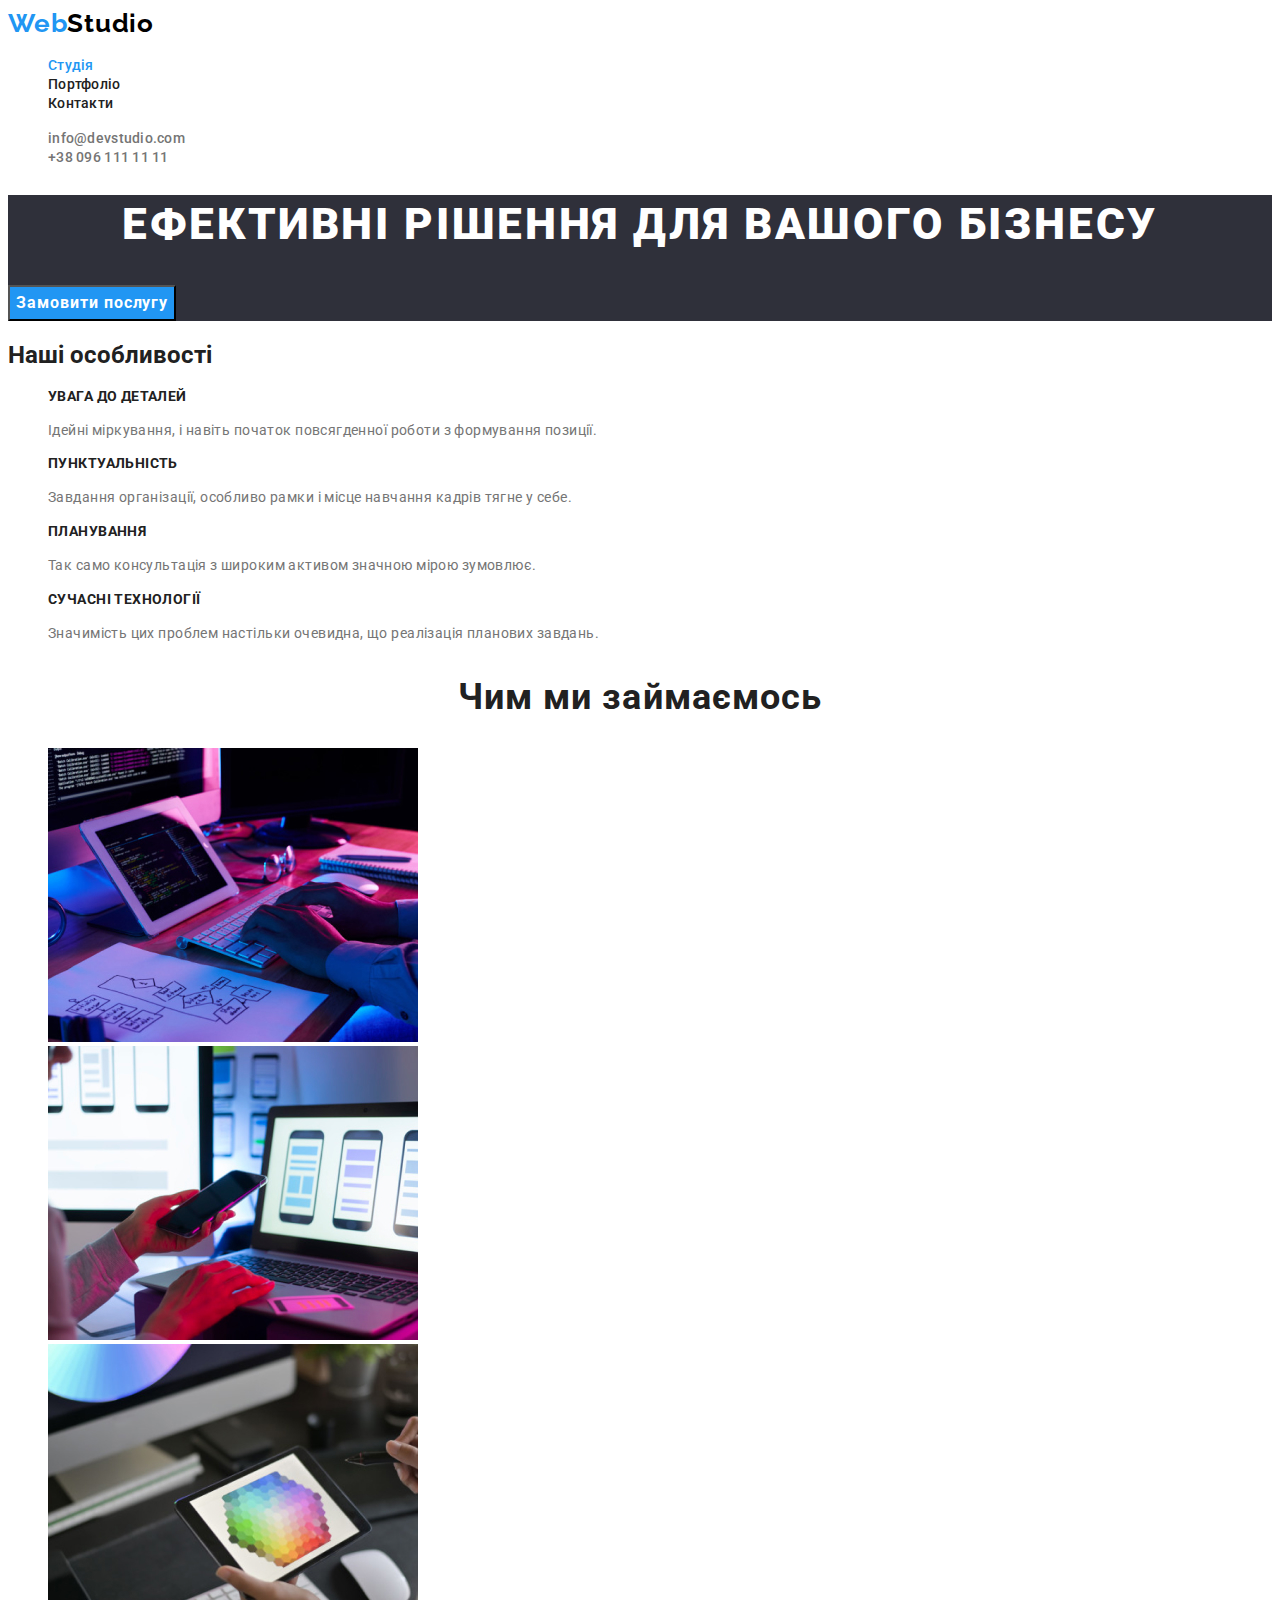
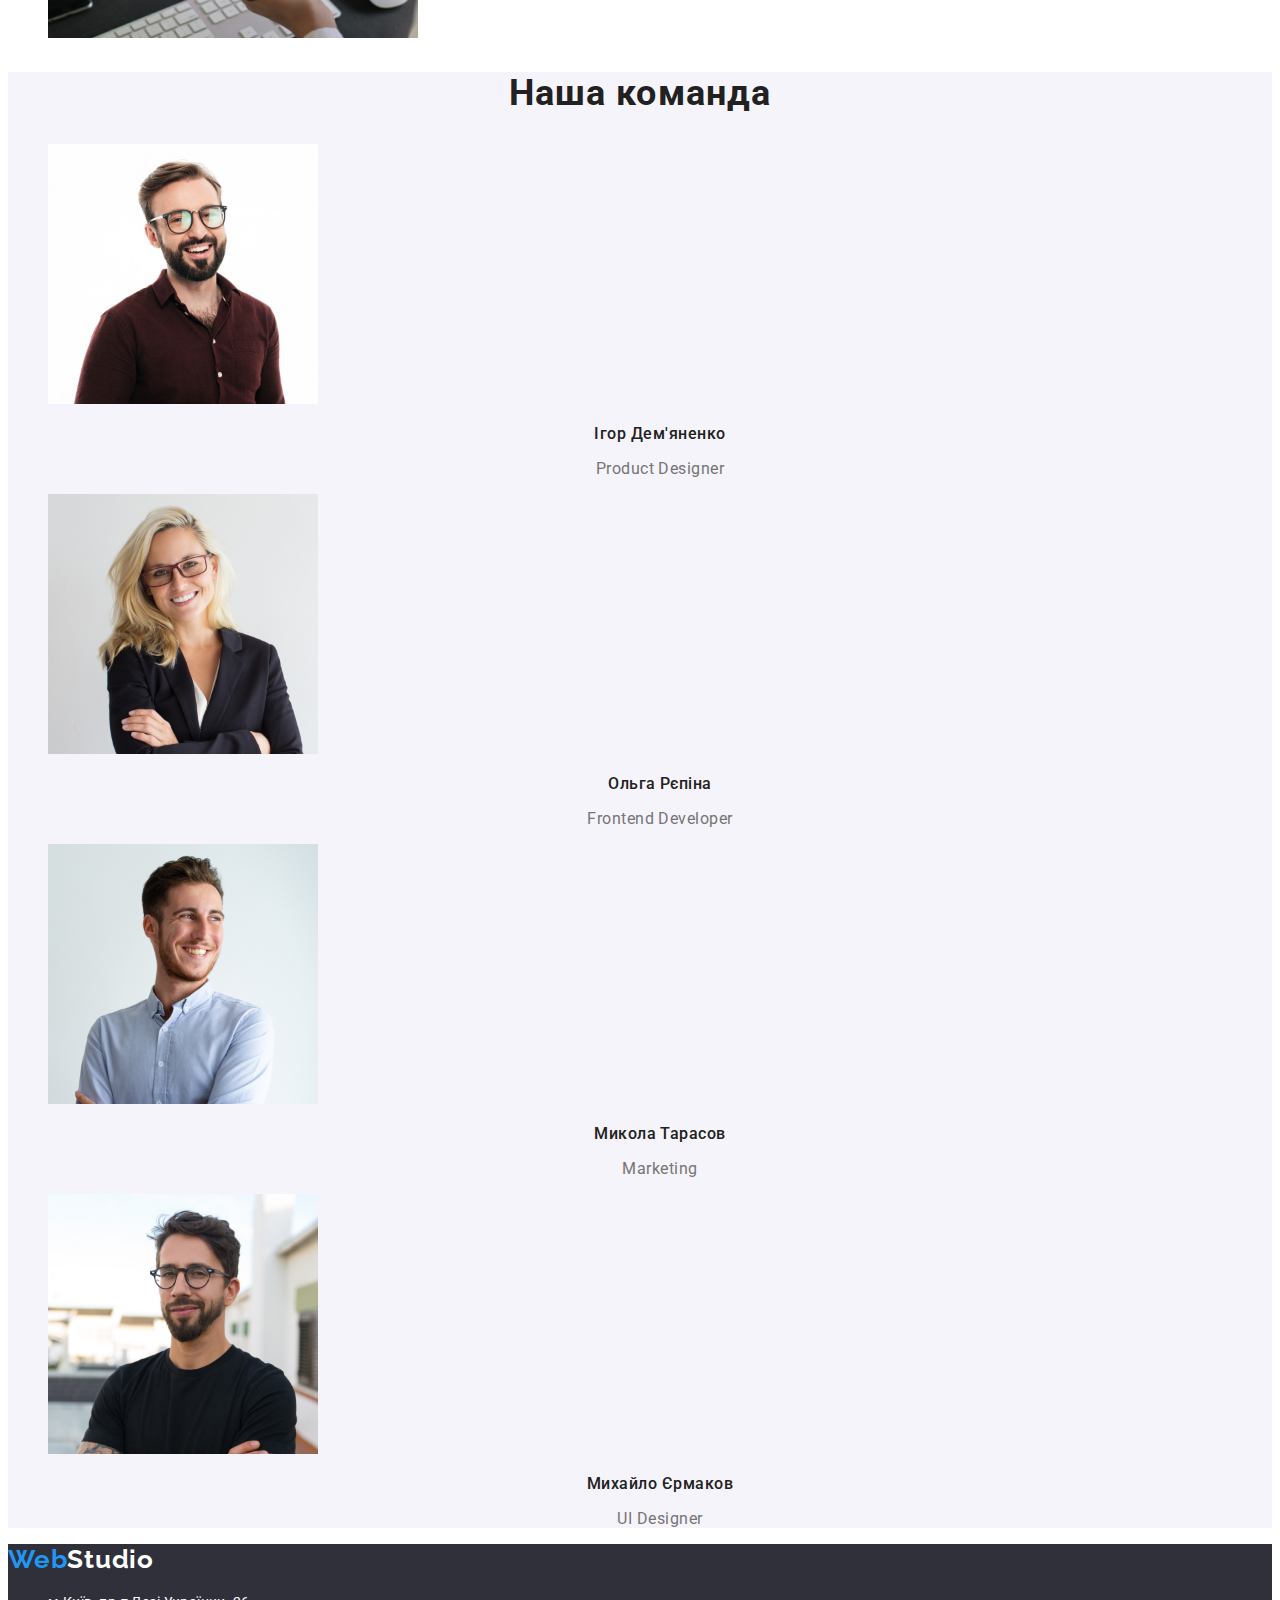
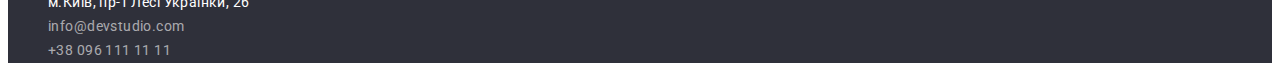
<file: index.html>
<!DOCTYPE html>
<html lang="uk">
  <head>
    <meta charset="UTF-8" />
    <meta http-equiv="X-UA-Compatible" content="IE=edge" />
    <meta name="viewport" content="width=device-width, initial-scale=1.0" />
    <title>WebStudio</title>
    <link rel="preconnect" href="https://fonts.googleapis.com" />
    <link rel="preconnect" href="https://fonts.gstatic.com" crossorigin />
    <link
      href="https://fonts.googleapis.com/css2?family=Raleway:wght@700&family=Roboto:wght@400;500;700;900&display=swap"
      rel="stylesheet"
    />
    <link rel="stylesheet" href="./css/style.css" />
  </head>
  <body>
    <header>
      <nav>
        <a href="./index.html" class="logo"> <span class="accent">Web</span>Studio </a>
        <ul class="nav-link">
          <li class="current"><a href="./index.html"> Студія </a></li>
          <li><a href="./portfolio.html"> Портфоліо </a></li>
          <li><a href=" "> Контакти </a></li>
        </ul>
        <ul class="adress-link">
          <li><a href="mailto:info@devstudio.com">info@devstudio.com</a></li>
          <li><a href="callto:+380961111111">+38 096 111 11 11</a></li>
        </ul>
      </nav>
    </header>
    <main>
      <section class="hero">
        <h1 class="main-title">ЕФЕКТИВНІ РІШЕННЯ ДЛЯ ВАШОГО БІЗНЕСУ</h1>
        <button type="button" class="btn">Замовити послугу</button>
      </section>
      <section>
        <h2>Наші особливості</h2>
        <ul class="features">
          <li>
            <h3>УВАГА ДО ДЕТАЛЕЙ</h3>
            <p>Ідейні міркування, і навіть початок повсягденної роботи з формування позиції.</p>
          </li>
          <li>
            <h3>ПУНКТУАЛЬНІСТЬ</h3>
            <p>Завдання організації, особливо рамки і місце навчання кадрів тягне у себе.</p>
          </li>
          <li>
            <h3>ПЛАНУВАННЯ</h3>
            <p>Так само консультація з широким активом значною мірою зумовлює.</p>
          </li>
          <li>
            <h3>СУЧАСНІ ТЕХНОЛОГІЇ</h3>
            <p>Значимість цих проблем настільки очевидна, що реалізація планових завдань.</p>
          </li>
        </ul>
      </section>
      <section>
        <h2 class="section-title">Чим ми займаємось</h2>
        <ul>
          <li>
            <img
              src="./images/box_1.jpg"
              alt="робоче місце з комп'ютером, планшетом та клавіатурою"
              width="370"
            />
          </li>
          <li>
            <img
              src="./images/box_2.jpg"
              alt="ноутбук із зображеннями макетів додатків на мобільному телефоні"
              width="370"
            />
          </li>
          <li>
            <img
              src="./images/box_3.jpg"
              alt="планшет із зображенням кольорової палітри"
              width="370"
            />
          </li>
        </ul>
      </section>
      <section class="team">
        <h2 class="section-title">Наша команда</h2>
        <ul>
          <li>
            <img src="./images/employee_1.jpg" alt="фотографія Ігора Дем'яненко" width="270" />
            <h3>Ігор Дем'яненко</h3>
            <p>Product Designer</p>
          </li>
          <li>
            <img src="./images/employee_2.jpg" alt="фотографія Ольги Рєпіної" width="270" />
            <h3>Ольга Рєпіна</h3>
            <p>Frontend Developer</p>
          </li>
          <li>
            <img src="./images/employee_3.jpg" alt="фотографія Миколи Тарасова" width="270" />
            <h3>Микола Тарасов</h3>
            <p>Marketing</p>
          </li>
          <li>
            <img src="./images/employee_4.jpg" alt="фотографія Михайла Єрмакова" width="270" />
            <h3>Михайло Єрмаков</h3>
            <p>UI Designer</p>
          </li>
        </ul>
      </section>
    </main>
    <footer class="footer">
      <a href="./index.html" class="footer-logo">
        <span class="accent">Web</span>Studio
      </a>
      <address> 
        <ul>
          <li class="footer-adress">
            <a
              href="https://www.google.com/maps/place/%D0%B1%D1%83%D0%BB%D1%8C%D0%B2%D0%B0%D1%80+%D0%9B%D0%B5%D1%81%D1%96+%D0%A3%D0%BA%D1%80%D0%B0%D1%97%D0%BD%D0%BA%D0%B8,+26,+%D0%9A%D0%B8%D1%97%D0%B2,+02000/@50.4265807,30.5383858,17z/data=!3m1!4b1!4m6!3m5!1s0x40d4cf0e033ecbe9:0x57a4dffefec77da0!8m2!3d50.4265807!4d30.5383858!16s%2Fg%2F1tctq5jv"
              target="_blank"
              rel="noopener
              noreferrer"
              >м.Київ, пр-т Лесі Українки, 26</a
            >
          </li>
          <li class="footer-contact"><a href="mailto:info@devstudio.com">info@devstudio.com</a></li>
          <li class="footer-contact"><a href="callto:+380961111111">+38 096 111 11 11</a></li>
        </ul>
      </address>
    </footer>
  </body>
</html>
</file>
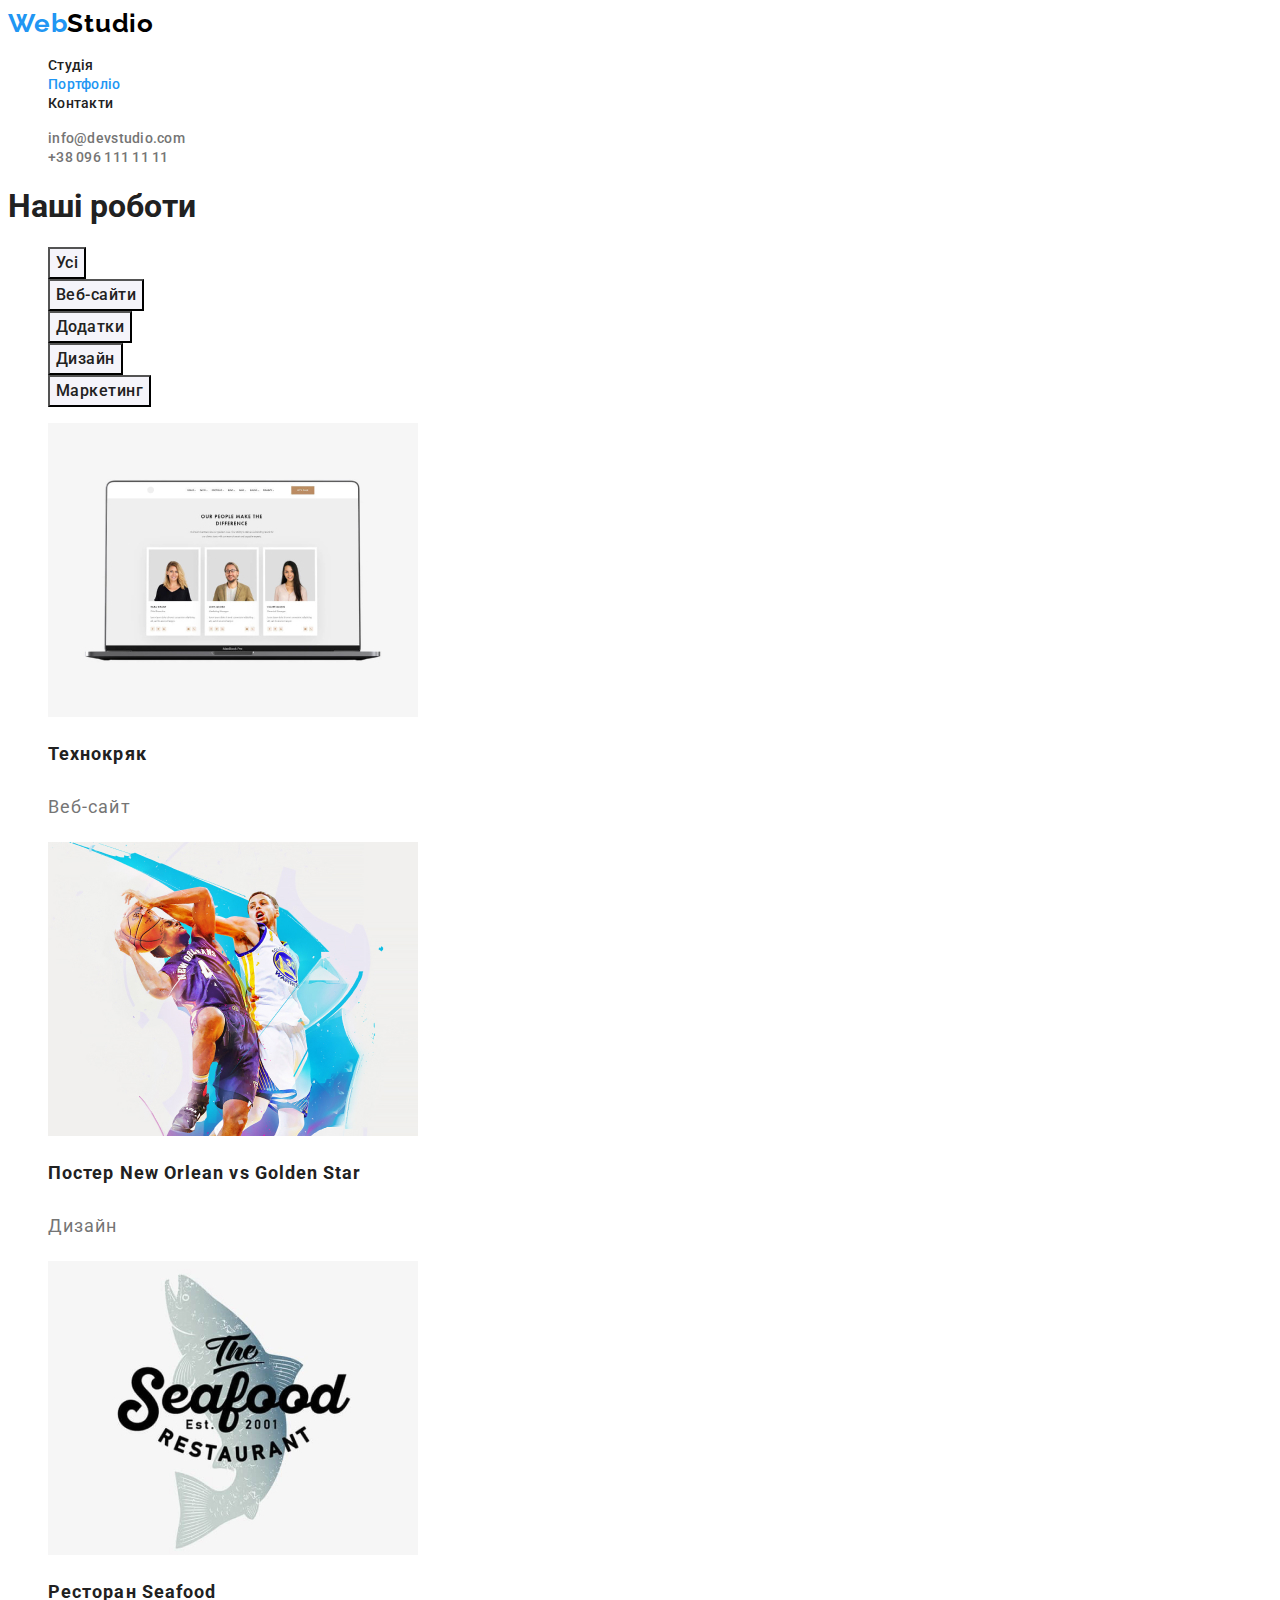
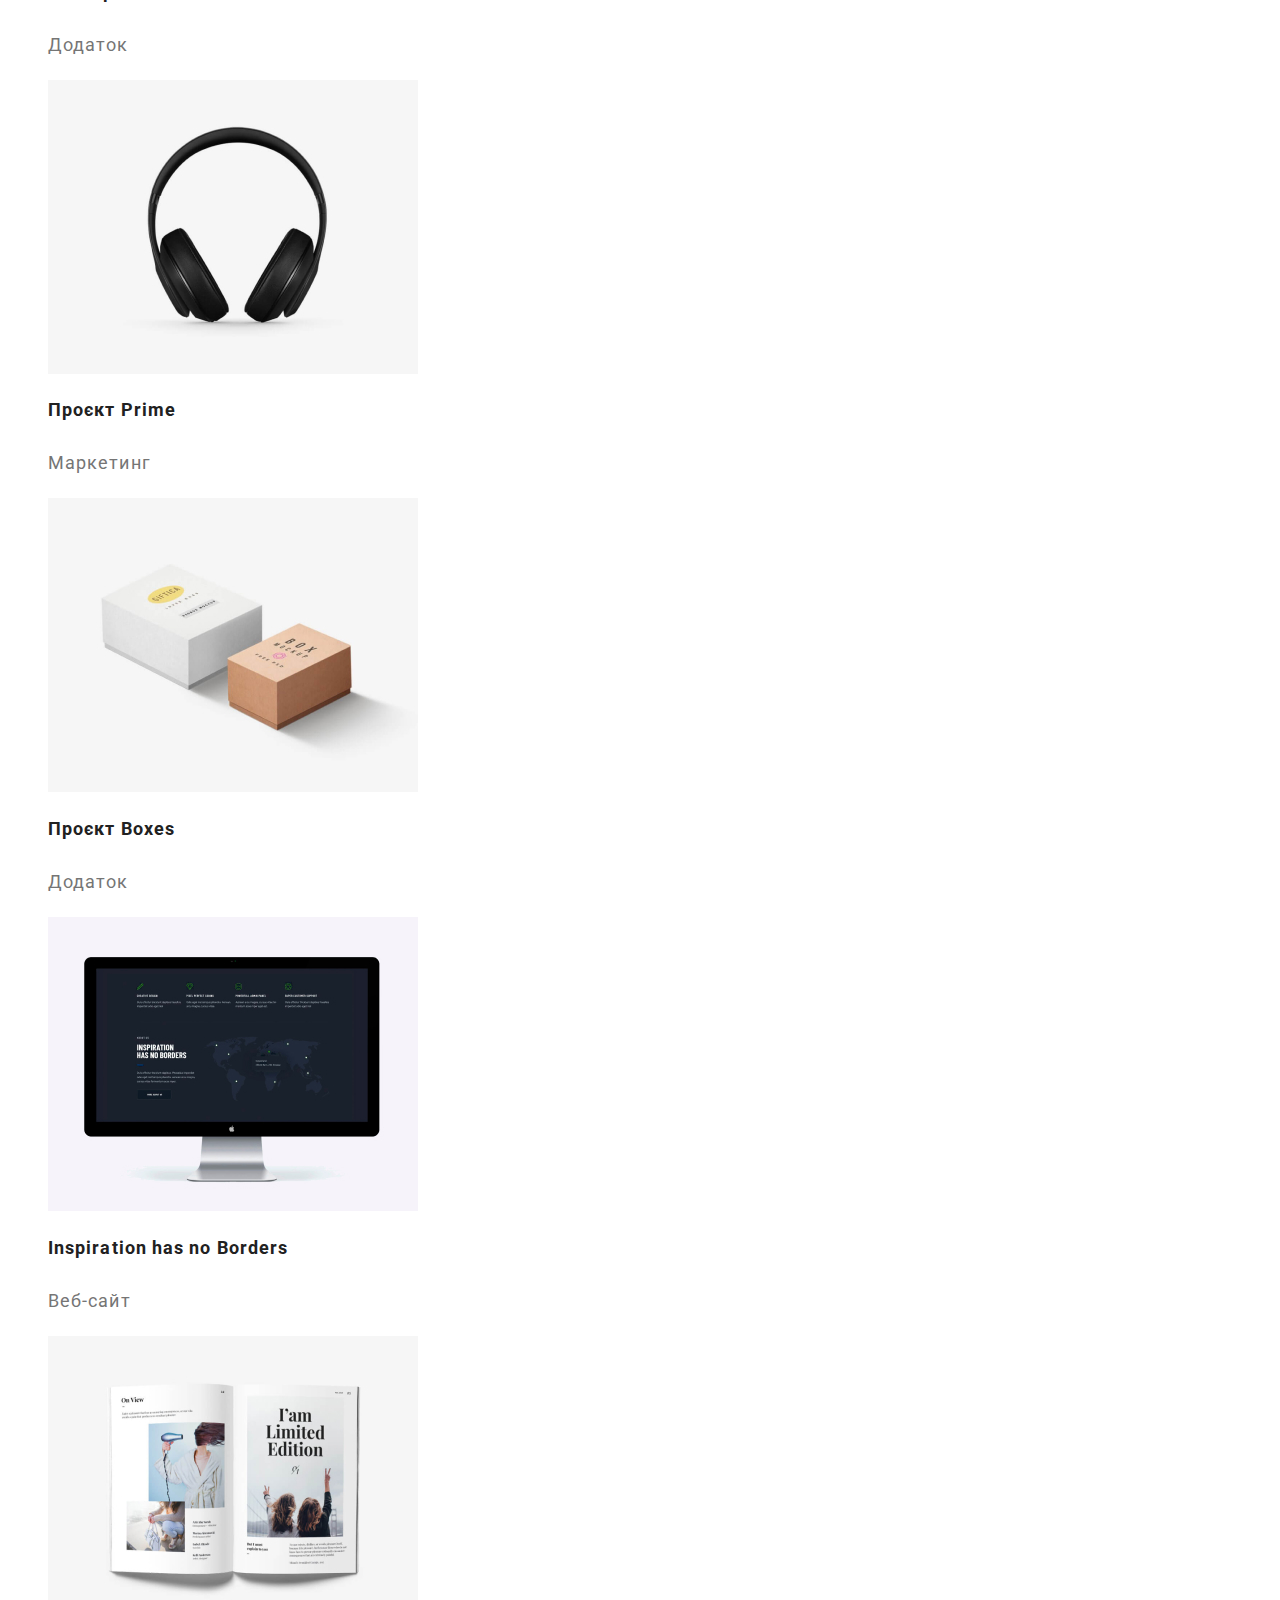
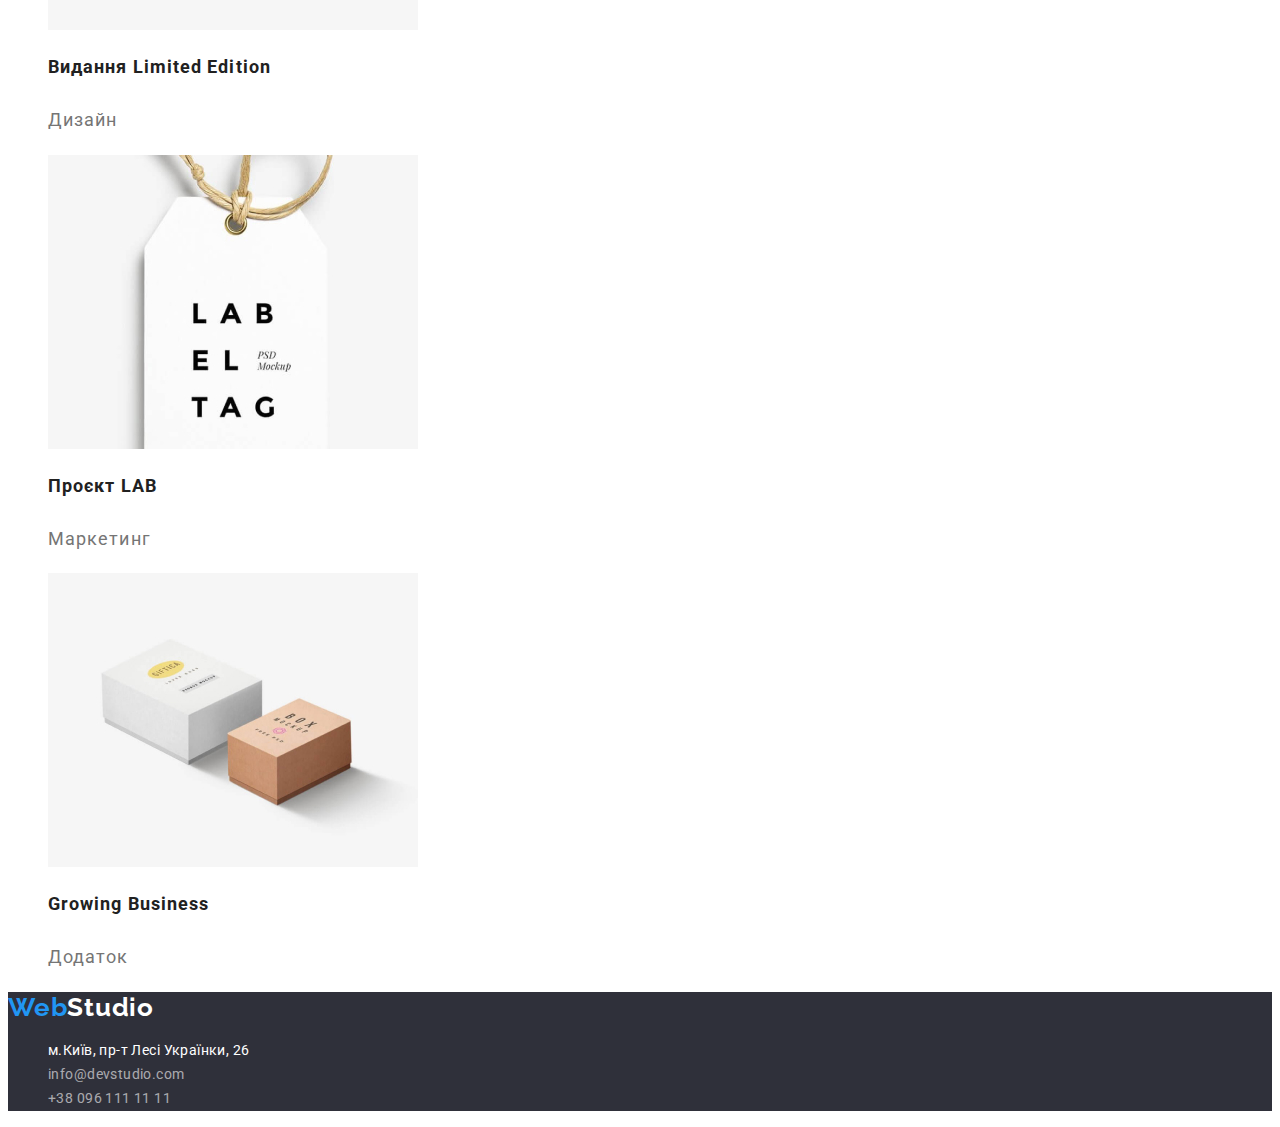
<file: portfolio.html>
<!DOCTYPE html>
<html lang="uk">
  <head>
    <meta charset="UTF-8" />
    <meta http-equiv="X-UA-Compatible" content="IE=edge" />
    <meta name="viewport" content="width=device-width, initial-scale=1.0" />
    <title>Портфоліо- WebStudio</title>
    <link rel="preconnect" href="https://fonts.googleapis.com" />
    <link rel="preconnect" href="https://fonts.gstatic.com" crossorigin />
    <link
      href="https://fonts.googleapis.com/css2?family=Raleway:wght@700&family=Roboto:wght@400;500;700;900&display=swap"
      rel="stylesheet"
    />
    <link rel="stylesheet" href="./css/style.css" />
  </head>
  <body>
    <header>
      <nav>
        <a href="./index.html" class="logo"> <span class="accent">Web</span>Studio </a>
        <ul class="nav-link">
          <li><a href="./index.html"> Студія </a></li>
          <li class="current"><a href="./portfolio.html"> Портфоліо </a></li>
          <li><a href=" "> Контакти </a></li>
        </ul>
        <ul class="adress-link">
          <li><a href="mailto:info@devstudio.com">info@devstudio.com</a></li>
          <li><a href="callto:+380961111111">+38 096 111 11 11</a></li>
        </ul>
      </nav>
    </header>
    <main>
      <section>
        <h1>Наші роботи</h1>
        <ul class="filter-btn">
          <li>
            <button type="button">Усі</button>
          </li>
          <li>
            <button type="button">Веб-сайти</button>
          </li>
          <li>
            <button type="button">Додатки</button>
          </li>
          <li>
            <button type="button">Дизайн</button>
          </li>
          <li>
            <button type="button">Маркетинг</button>
          </li>
        </ul>
        <ul class="works">
          <li>
            <img src="./images/work1.jpg" alt="головна сторінка сайту Технокряк" width="370" />
            <h2>Технокряк</h2>
            <p>Веб-сайт</p>
          </li>
          <li>
            <img src="./images/work2.jpg" alt="два баскетболіста боряться за м'яч" width="370" />
            <h2>Постер New Orlean vs Golden Star</h2>
            <p>Дизайн</p>
          </li>
          <li>
            <img src="./images/work3.jpg" alt="емблема ресторану Seafood" width="370" />
            <h2>Ресторан Seafood</h2>
            <p>Додаток</p>
          </li>
          <li>
            <img src="./images/work4.jpg" alt="зображення накладних навушників" width="370" />
            <h2>Проєкт Prime</h2>
            <p>Маркетинг</p>
          </li>
          <li>
            <img
              src="./images/work5.jpg"
              alt="зображення двох коробок різного розміру"
              width="370"
            />
            <h2>Проєкт Boxes</h2>
            <p>Додаток</p>
          </li>
          <li>
            <img
              src="./images/work6.jpg"
              alt="головна сторінка сайту Inspiration has no Borders"
              width="370"
            />
            <h2>Inspiration has no Borders</h2>
            <p>Веб-сайт</p>
          </li>
          <li>
            <img src="./images/work7.jpg" alt="вкладиш видання Limited Edition" width="370" />
            <h2>Видання Limited Edition</h2>
            <p>Дизайн</p>
          </li>
          <li>
            <img
              src="./images/work8.jpg"
              alt="зображення бірки із написом LAB EL TAG"
              width="370"
            />
            <h2>Проєкт LAB</h2>
            <p>Маркетинг</p>
          </li>
          <li>
            <img
              src="./images/work5.jpg"
              alt="головна сторінка додатку Growing Business"
              width="370"
            />
            <h2>Growing Business</h2>
            <p>Додаток</p>
          </li>
        </ul>
      </section>
    </main>
    <footer class="footer">
      <a href="./index.html" class="footer-logo"> <span class="accent">Web</span>Studio </a>
      <address>
        <ul>
          <li class="footer-adress">
            <a
              href="https://www.google.com/maps/place/%D0%B1%D1%83%D0%BB%D1%8C%D0%B2%D0%B0%D1%80+%D0%9B%D0%B5%D1%81%D1%96+%D0%A3%D0%BA%D1%80%D0%B0%D1%97%D0%BD%D0%BA%D0%B8,+26,+%D0%9A%D0%B8%D1%97%D0%B2,+02000/@50.4265807,30.5383858,17z/data=!3m1!4b1!4m6!3m5!1s0x40d4cf0e033ecbe9:0x57a4dffefec77da0!8m2!3d50.4265807!4d30.5383858!16s%2Fg%2F1tctq5jv"
              target="_blank"
              rel="noopener
                  noreferrer"
              >м.Київ, пр-т Лесі Українки, 26</a
            >
          </li>
          <li class="footer-contact"><a href="mailto:info@devstudio.com">info@devstudio.com</a></li>
          <li class="footer-contact"><a href="callto:+380961111111">+38 096 111 11 11</a></li>
        </ul>
      </address>
    </footer>
  </body>
</html>
</file>
<file: css/style.css>
:root {
  --brand-color: #2196f3;
  --main-color: #212121;
  --second-color: #757575;
  --bg-color: #2f303a;
}
body {
  background-color: #ffffff;
  font-family: 'Roboto', sans-serif;
  color: var(--main-color);
}
li {
  list-style: none;
}
a {
  text-decoration: none;
}
.logo,
.footer-logo {
  font-family: 'Raleway', sans-serif;
  font-weight: 700;
  font-size: 26px;
  line-height: 1.19;
  letter-spacing: 0.03em;
  color: #000000;
}
.accent {
  color: var(--brand-color);
}
.nav-link a,
.adress-link a {
  font-weight: 500;
  font-size: 14px;
  line-height: 1.14;
  letter-spacing: 0.02em;
  color: var(--main-color);
}
.nav-link a:hover,
.nav-link a:focus,
.adress-link a:hover,
.adress-link a:focus,
.footer-adress a:hover,
.footer-contact a:hover,
.footer-adress a:focus,
.footer-contact a:focus {
  color: var(--brand-color);
}
.current a {
  color: var(--brand-color);
}
.adress-link a {
  color: var(--second-color);
}
.hero {
  background-color: var(--bg-color);
}
.main-title {
  font-weight: 900;
  font-size: 44px;
  line-height: 1.36;
  text-align: center;
  letter-spacing: 0.06em;
  text-transform: uppercase;
  color: #ffffff;
}
.btn {
  font-family: 'Roboto', sans-serif;
  font-weight: 700;
  font-size: 16px;
  line-height: 1.88;
  text-align: center;
  letter-spacing: 0.06em;
  color: #ffffff;
  background-color: var(--brand-color);
  cursor: pointer;
}
.btn:hover,
.btn:focus {
  background-color: #188ce8;
}
.features h3 {
  font-weight: 700;
  font-size: 14px;
  line-height: 1.14;
  letter-spacing: 0.03em;
  text-transform: uppercase;
}
.features p {
  font-size: 14px;
  line-height: 1.71;
  letter-spacing: 0.03em;
  color: var(--second-color);
}
.section-title {
  font-weight: 700;
  font-size: 36px;
  line-height: 1.17;
  text-align: center;
  letter-spacing: 0.03em;
}
.team {
  background-color: #f5f4fa;
}
.team h3 {
  font-weight: 500;
  font-size: 16px;
  line-height: 1.19;
  text-align: center;
  letter-spacing: 0.03em;
}
.team p {
  font-size: 16px;
  line-height: 1.19;
  text-align: center;
  letter-spacing: 0.03em;
  color: var(--second-color);
}
.works h2 {
  font-weight: 700;
  font-size: 18px;
  line-height: 2;
  letter-spacing: 0.06em;
}
.works p {
  font-size: 18px;
  line-height: 1.88;
  letter-spacing: 0.06em;
  color: var(--second-color);
}
.filter-btn button {
  font-family: 'Roboto', sans-serif;
  font-weight: 500;
  font-size: 16px;
  line-height: 1.63;
  text-align: center;
  letter-spacing: 0.03em;
  background-color: #f5f4fa;
  color: var(--main-color);
  cursor: pointer;
}
.filter-btn button:hover,
.filter-btn button:focus {
  color: #ffffff;
  background-color: var(--brand-color);
}
.footer {
  background-color: var(--bg-color);
}
.footer-logo {
  color: #ffffff;
}
.footer-adress a,
.footer-contact a {
  color: #ffffff;
  font-style: normal;
  font-size: 14px;
  line-height: 1.71;
  letter-spacing: 0.03em;
}
.footer-contact a {
  color: rgba(255, 255, 255, 0.6);
}
</file>
